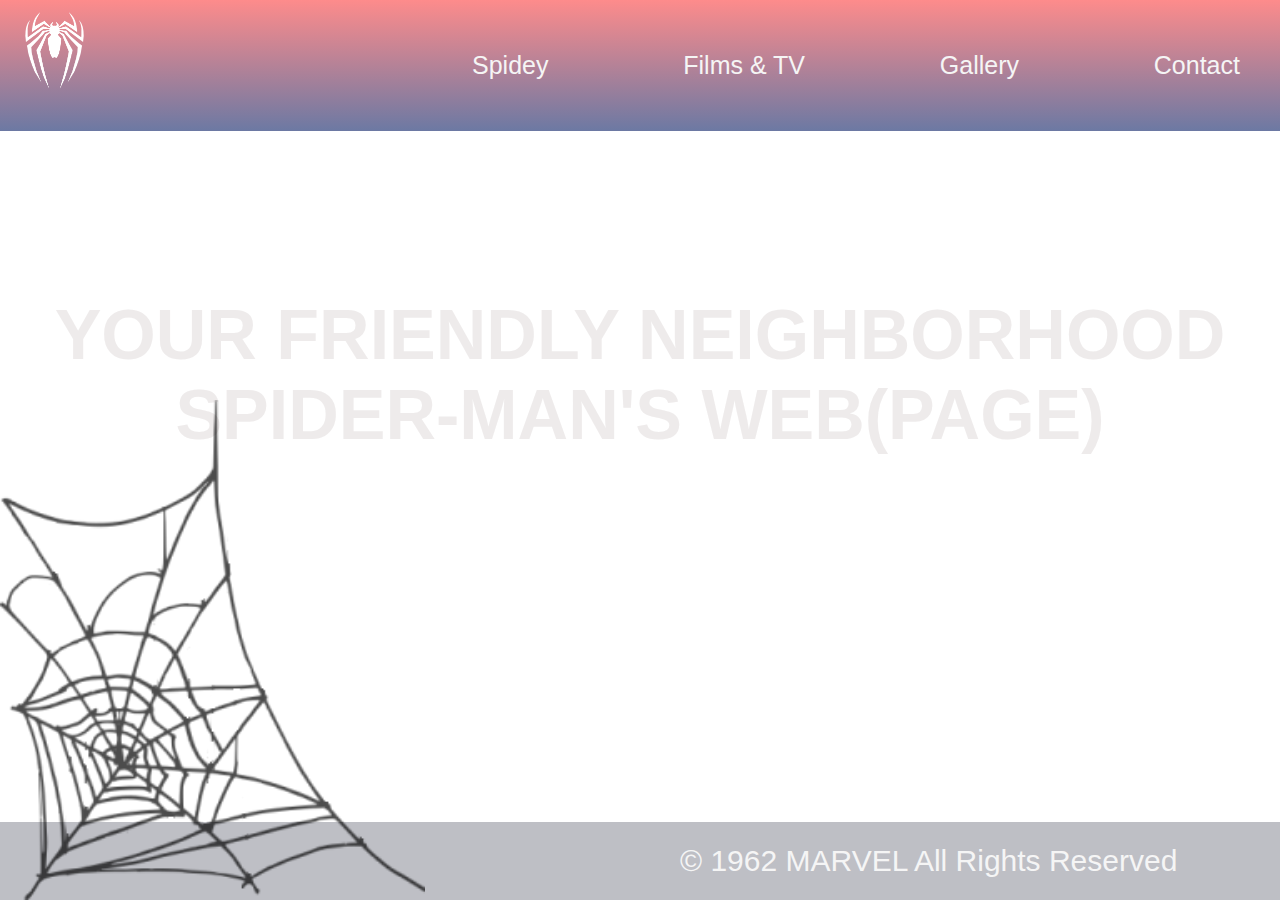
<file: index.html>
<!DOCTYPE html>
<html lang="en">
<head>
    <meta charset="UTF-8">
    <meta http-equiv="X-UA-Compatible" content="IE=edge">
    <meta name="viewport" content="width=device-width, initial-scale=1.0">
    <link rel="shortcut icon" href="./images/logo.png">
    <link rel="stylesheet" href="styles/styles.css">
    <link href="http://fonts.cdnfonts.com/css/the-amazing-spider-man" rel="stylesheet">
    <title>Spider-Man's Web(page)</title>
</head>
<body>
    <header>
        <nav class="nav-container">
            <ul>
                <li>
                    <a href="index.html">
                        <img src="./images/logowhite.png" alt="logo image" class="logo">
                    </a>                    
                </li>
            </ul>
            <ul class="menu-container">
                <li><a href="./pages/spidey.html">Spidey</a></li>
                <li><a href="./pages/films.html">Films & TV</a></li>
                <li><a href="./pages/gallery.html">Gallery</a></li>
                <li><a href="./pages/contact.html">Contact</a></li>
            </ul>
        </nav>
    </header>
    <main>        
        <h1>your friendly neighborhood spider-man's web(page)</h1>
    </main>
    <footer>
        <img src="./images/web-corner.png" alt="" class="web-corner">
        <p>© 1962 MARVEL All Rights Reserved</p>
    </footer>
</body>
</html>
</file>
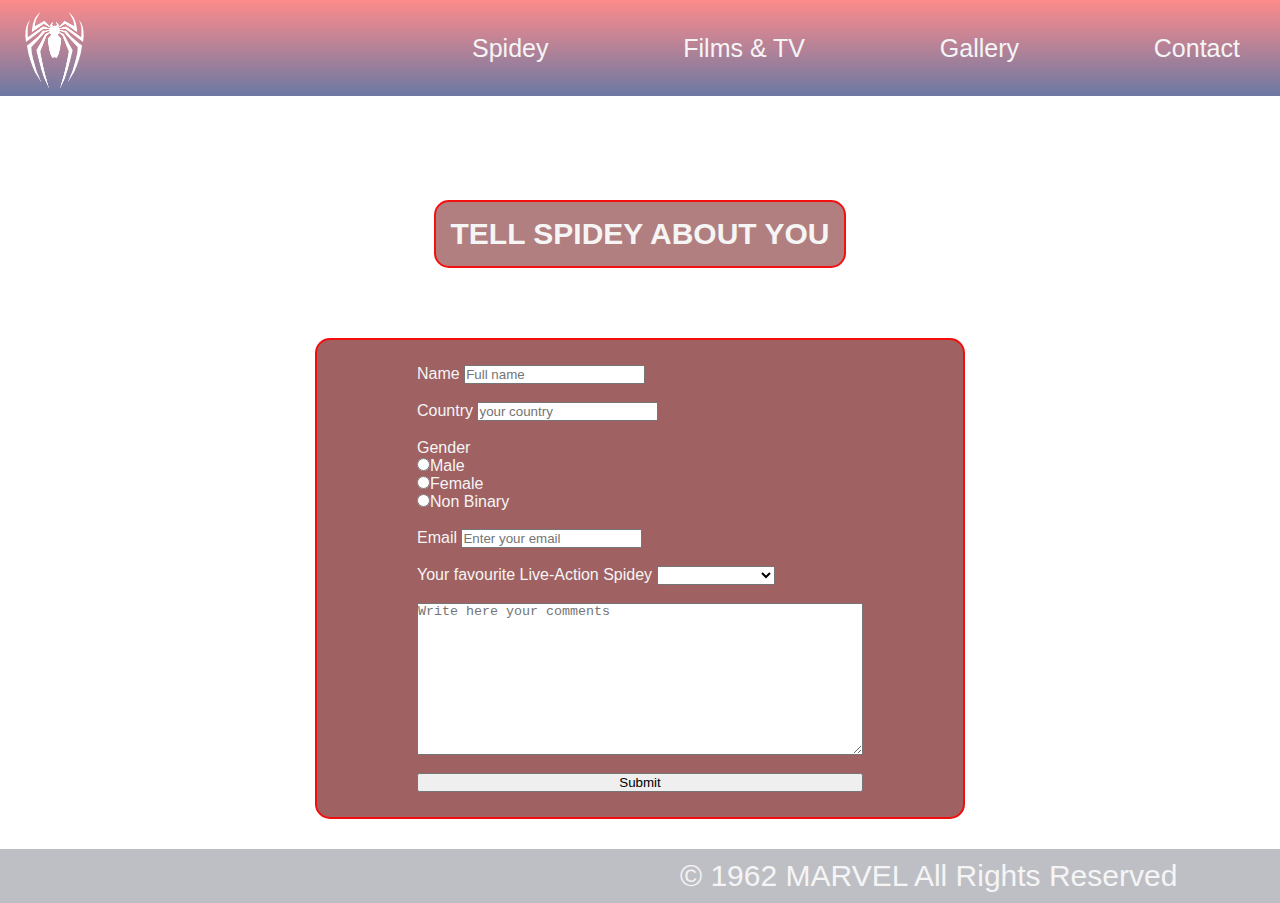
<file: pages/contact.html>
<!DOCTYPE html>
<html lang="en">
<head>
    <link rel="shortcut icon" href="../images/logo.png">
    <link rel="stylesheet" href="../styles/styles.css">
    <link href="http://fonts.cdnfonts.com/css/the-amazing-spider-man" rel="stylesheet">
    <title>Contact</title>
</head>
<body>
    <header>
        <nav class="nav-container">
            <ul>
                <li>
                    <a href="../index.html">
                        <img src="../images/logowhite.png" alt="logo image" class="logo">
                    </a>                    
                </li>
            </ul>
            <ul class="menu-container">
                <li><a href="./spidey.html">Spidey</a></li>
                <li><a href="./films.html">Films & TV</a></li>
                <li><a href="./gallery.html">Gallery</a></li>
                <li><a href="./contact.html">Contact</a></li>
            </ul>
        </nav>
    </header>
    <main class="main-contact">
        <h2 class="titleHtml">Tell Spidey about you</h2>
        <form action="">
                <label for="">Name
                    <input type="text" placeholder="Full name">
                </label>
                <br>
                <label for="">Country
                    <input type="text" placeholder="your country">
                </label>
                <br>
                <label for="gender">Gender
                    <br>
                    <input type="radio" name="gender">Male
                    <br>
                    <input type="radio" name="gender">Female
                    <br>
                    <input type="radio" name="gender">Non Binary
                </label>
                <br>
                <label for="">Email
                    <input type="email" placeholder="Enter your email">
                </label>
                <br>
                <label for="">Your favourite Live-Action Spidey
                    <select name="yourSpidey" id="">
                        <option value="none"></option>
                        <option value="tobey">Tobey Maguire</option>
                        <option value="andrew">Andrew Garfield</option>
                        <option value="tom">Tom Holland</option>
                    </select>
                </label>
                <br>
                <textarea name="comments" cols="40" rows="10" placeholder="Write here your comments"></textarea>
                <br>
                <input type="submit" value="Submit">
        </form><!-- 
        <section>
            <a href="#top">Go back to the top</a>
        </section> -->
    </main>
    <footer>
        <p>© 1962 MARVEL All Rights Reserved</p>
    </footer>
</body>
</html>
</file>
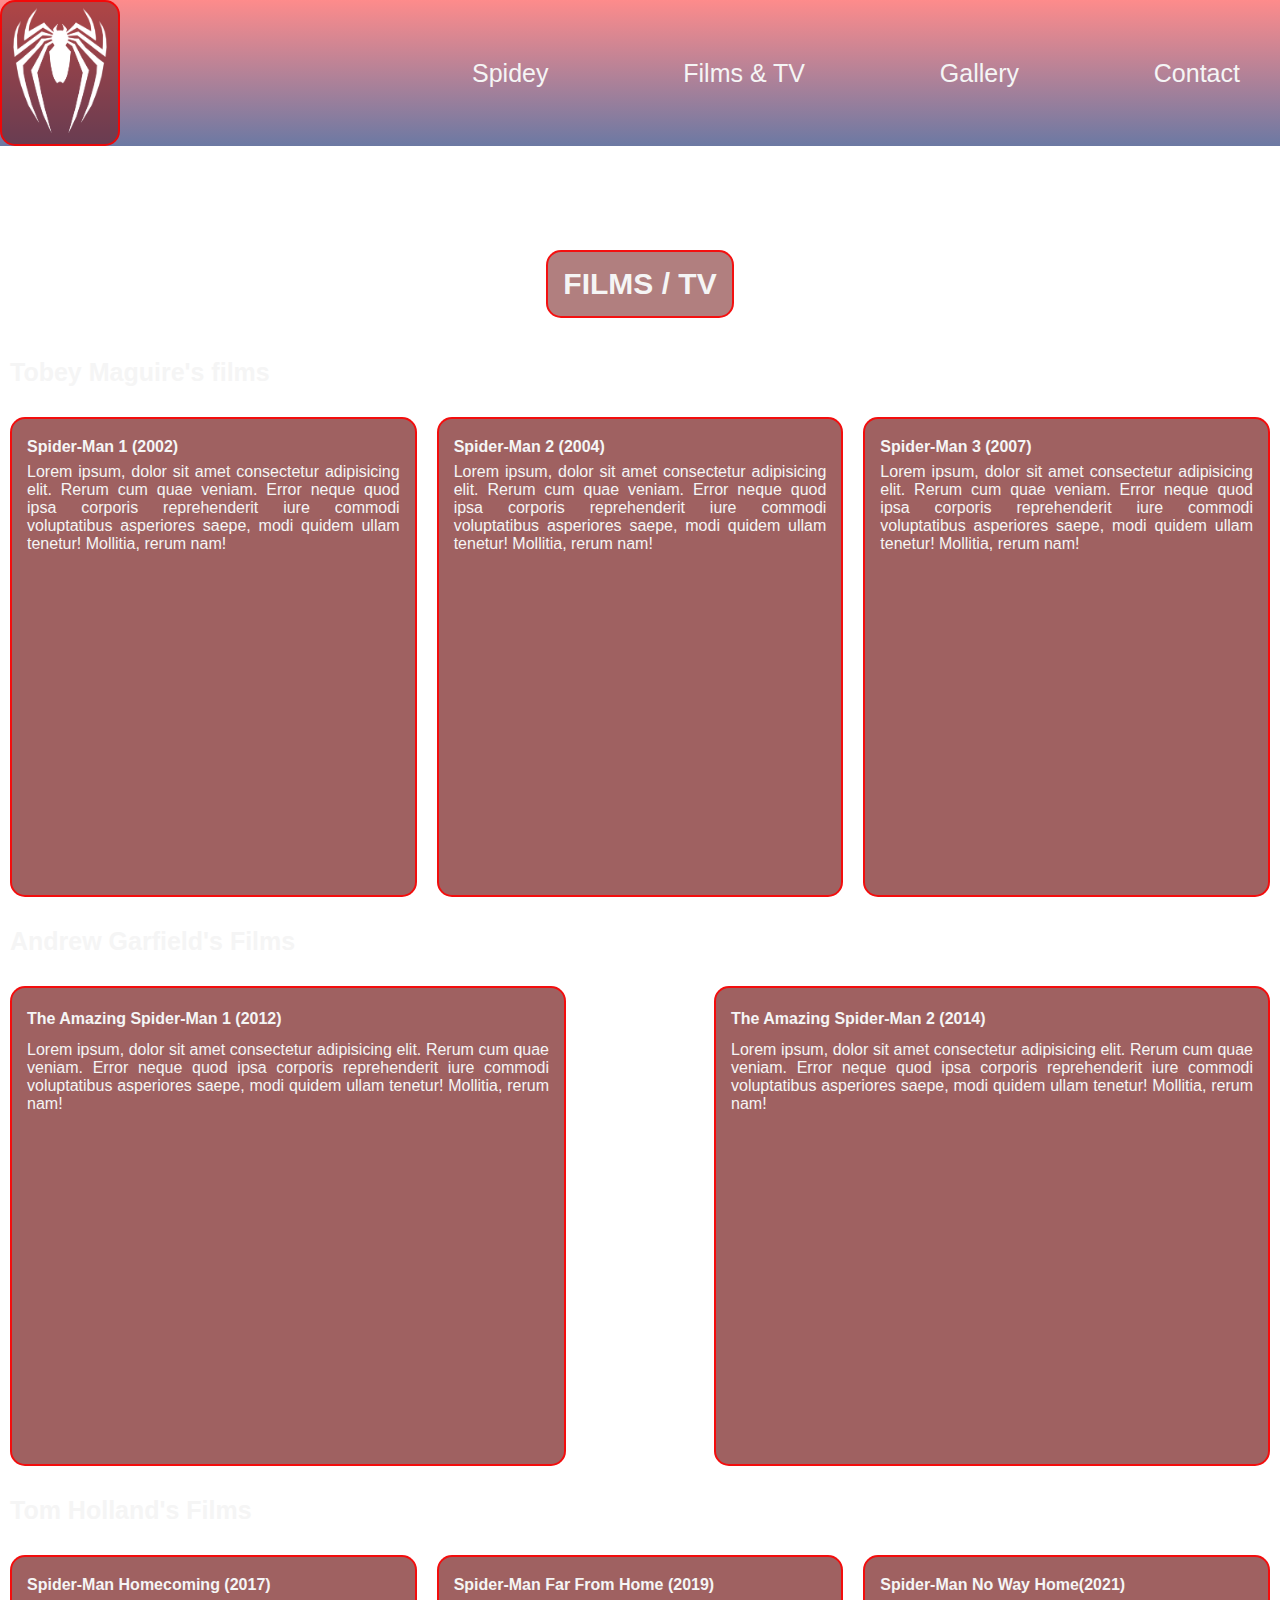
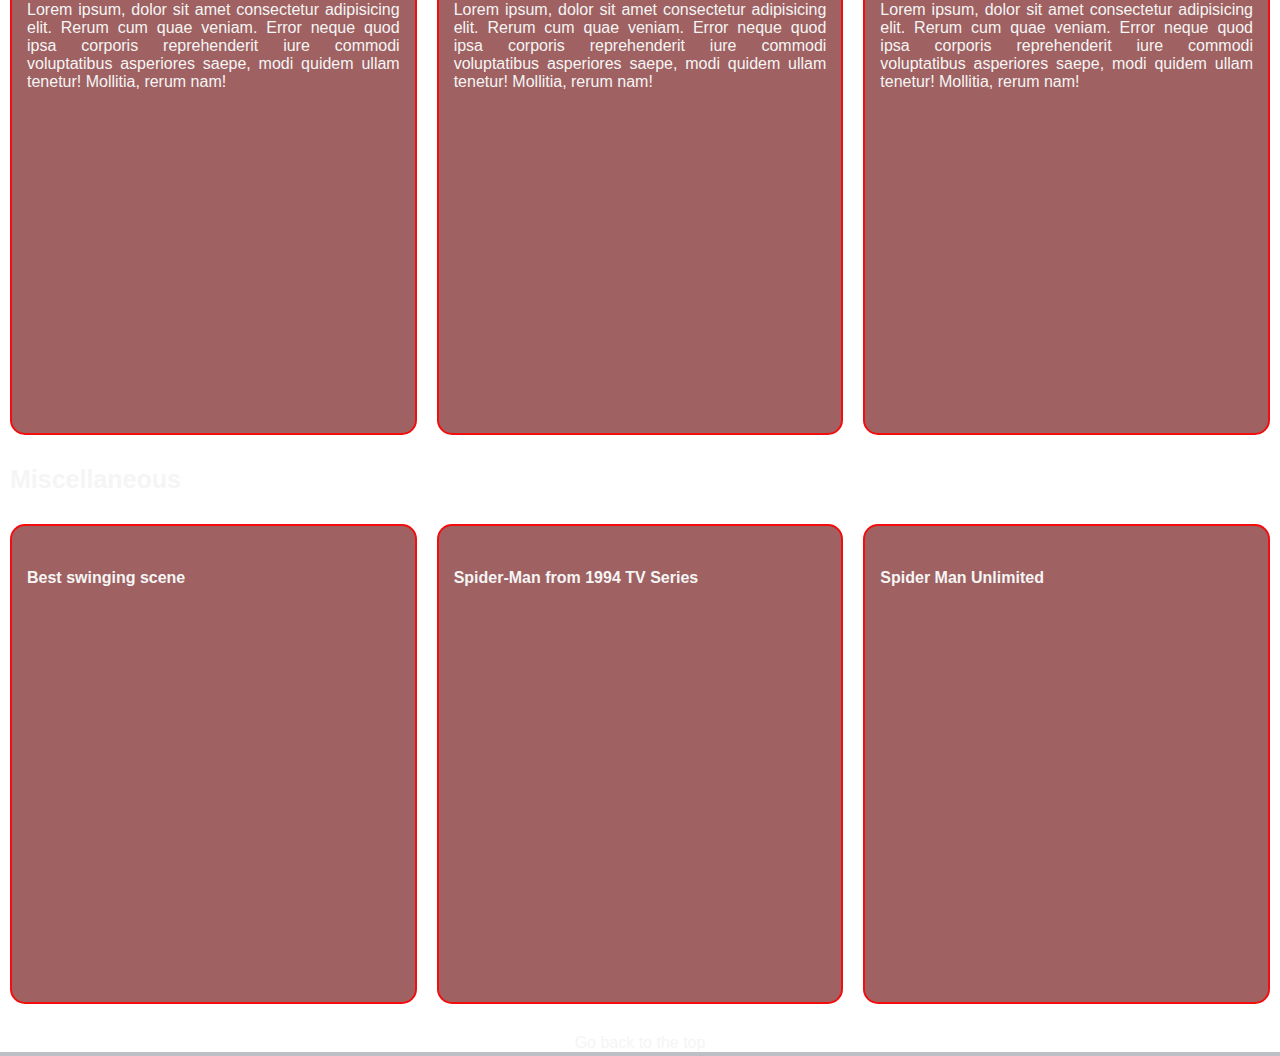
<file: pages/films.html>
<!DOCTYPE html>
<html lang="en">
<head>
    <link rel="shortcut icon" href="../images/logo.png">
    <link rel="stylesheet" href="../styles/styles.css">
    <link href="http://fonts.cdnfonts.com/css/the-amazing-spider-man" rel="stylesheet">
    <title>Films & TV</title>
</head>
<body>
    <header>
        <nav class="nav-container">
            <ul>
                <li>
                    <a href="../index.html">
                        <img src="../images/logowhite.png" alt="logo image" class="logo">
                    </a>                    
                </li>
            </ul>
            <ul class="menu-container">
                <li><a href="./spidey.html">Spidey</a></li>
                <li><a href="./films.html">Films & TV</a></li>
                <li><a href="./gallery.html">Gallery</a></li>
                <li><a href="./contact.html">Contact</a></li>
            </ul>
        </nav>
    </header>
    <main class="main-films">
        <h2 class="titleHtml">Films / TV</h2>
        <section class="grid-films">
            <h3>Tobey Maguire's films</h3>
            <div class="maguire-grid">
                <article>
                    <h4>Spider-Man 1 (2002)</h4>
                    <p>Lorem ipsum, dolor sit amet consectetur adipisicing elit. Rerum cum quae veniam. Error neque quod ipsa corporis reprehenderit iure commodi voluptatibus asperiores saepe, modi quidem ullam tenetur! Mollitia, rerum nam!</p>
                    <iframe src="https://www.youtube.com/embed/_yhFofFZGcc" title="YouTube video player" frameborder="0" allow="accelerometer; autoplay; clipboard-write; encrypted-media; gyroscope; picture-in-picture" allowfullscreen></iframe>
                </article>
                <article>
                    <h4>Spider-Man 2 (2004)</h4>
                    <p>Lorem ipsum, dolor sit amet consectetur adipisicing elit. Rerum cum quae veniam. Error neque quod ipsa corporis reprehenderit iure commodi voluptatibus asperiores saepe, modi quidem ullam tenetur! Mollitia, rerum nam!</p>
                    <iframe src="https://www.youtube.com/embed/1s9Yln0YwCw" title="YouTube video player" frameborder="0" allow="accelerometer; autoplay; clipboard-write; encrypted-media; gyroscope; picture-in-picture" allowfullscreen></iframe>
                </article>
                <article>
                    <h4>Spider-Man 3 (2007)</h4>
                    <p>Lorem ipsum, dolor sit amet consectetur adipisicing elit. Rerum cum quae veniam. Error neque quod ipsa corporis reprehenderit iure commodi voluptatibus asperiores saepe, modi quidem ullam tenetur! Mollitia, rerum nam!</p>
                    <iframe src="https://www.youtube.com/embed/wPosLpgMtTY" title="YouTube video player" frameborder="0" allow="accelerometer; autoplay; clipboard-write; encrypted-media; gyroscope; picture-in-picture" allowfullscreen></iframe>
                </article>
            </div>
            <h3>Andrew Garfield's Films</h3>
            <div class="garfield-grid">
                <article>
                    <h4>The Amazing Spider-Man 1 (2012)</h4>
                    <p>Lorem ipsum, dolor sit amet consectetur adipisicing elit. Rerum cum quae veniam. Error neque quod ipsa corporis reprehenderit iure commodi voluptatibus asperiores saepe, modi quidem ullam tenetur! Mollitia, rerum nam!</p>
                    <iframe src="https://www.youtube.com/embed/upwf8RsyNqQ" title="YouTube video player" frameborder="0" allow="accelerometer; autoplay; clipboard-write; encrypted-media; gyroscope; picture-in-picture" allowfullscreen></iframe>
                </article>
                <article>
                    <h4>The Amazing Spider-Man 2 (2014)</h4>
                    <p>Lorem ipsum, dolor sit amet consectetur adipisicing elit. Rerum cum quae veniam. Error neque quod ipsa corporis reprehenderit iure commodi voluptatibus asperiores saepe, modi quidem ullam tenetur! Mollitia, rerum nam!</p>
                    <iframe src="https://www.youtube.com/embed/nbp3Ra3Yp74" title="YouTube video player" frameborder="0" allow="accelerometer; autoplay; clipboard-write; encrypted-media; gyroscope; picture-in-picture" allowfullscreen></iframe>
                </article>
            </div>
            <h3>Tom Holland's Films</h3>
            <div class="holland-grid">
                <article>
                    <h4>Spider-Man Homecoming (2017)</h4>
                    <p>Lorem ipsum, dolor sit amet consectetur adipisicing elit. Rerum cum quae veniam. Error neque quod ipsa corporis reprehenderit iure commodi voluptatibus asperiores saepe, modi quidem ullam tenetur! Mollitia, rerum nam!</p>
                    <iframe src="https://www.youtube.com/embed/lCkVr1n1eCA" title="YouTube video player" frameborder="0" allow="accelerometer; autoplay; clipboard-write; encrypted-media; gyroscope; picture-in-picture" allowfullscreen></iframe>
                </article>
                <article>
                    <h4>Spider-Man Far From Home (2019)</h4>
                    <p>Lorem ipsum, dolor sit amet consectetur adipisicing elit. Rerum cum quae veniam. Error neque quod ipsa corporis reprehenderit iure commodi voluptatibus asperiores saepe, modi quidem ullam tenetur! Mollitia, rerum nam!</p>
                    <iframe src="https://www.youtube.com/embed/Nt9L1jCKGnE" title="YouTube video player" frameborder="0" allow="accelerometer; autoplay; clipboard-write; encrypted-media; gyroscope; picture-in-picture" allowfullscreen></iframe>
                </article>
                <article>
                    <h4>Spider-Man No Way Home(2021)</h4>
                    <p>Lorem ipsum, dolor sit amet consectetur adipisicing elit. Rerum cum quae veniam. Error neque quod ipsa corporis reprehenderit iure commodi voluptatibus asperiores saepe, modi quidem ullam tenetur! Mollitia, rerum nam!</p>
                    <iframe src="https://www.youtube.com/embed/r6t0czGbuGI" title="YouTube video player" frameborder="0" allow="accelerometer; autoplay; clipboard-write; encrypted-media; gyroscope; picture-in-picture" allowfullscreen></iframe>
                </article>
            </div>
            <h3>Miscellaneous</h3>
            <div class="miscellaneous-grid">
                <article>
                    <h4>Best swinging scene</h4>
                    <iframe src="https://www.youtube.com/embed/gNPy_CO4zqA" title="YouTube video player" frameborder="0" allow="accelerometer; autoplay; clipboard-write; encrypted-media; gyroscope; picture-in-picture" allowfullscreen></iframe>
                </article>
                <article>
                    <h4>Spider-Man from 1994 TV Series</h4>
                    <iframe src="https://www.youtube.com/embed/lSGaDS6LakQ" title="YouTube video player" frameborder="0" allow="accelerometer; autoplay; clipboard-write; encrypted-media; gyroscope; picture-in-picture" allowfullscreen></iframe>
                </article>
                <article>
                    <h4>Spider Man Unlimited</h4>
                    <iframe src="https://www.youtube.com/embed/MzLflJhtGFs" title="YouTube video player" frameborder="0" allow="accelerometer; autoplay; clipboard-write; encrypted-media; gyroscope; picture-in-picture" allowfullscreen></iframe>
                </article>
            </div>
        </section>
        <section>
            <a href="#top">Go back to the top</a>
        </section>
    </main>
    <footer>
        <p>© 1962 MARVEL All Rights Reserved</p>
    </footer>
</body>
</html>
</file>
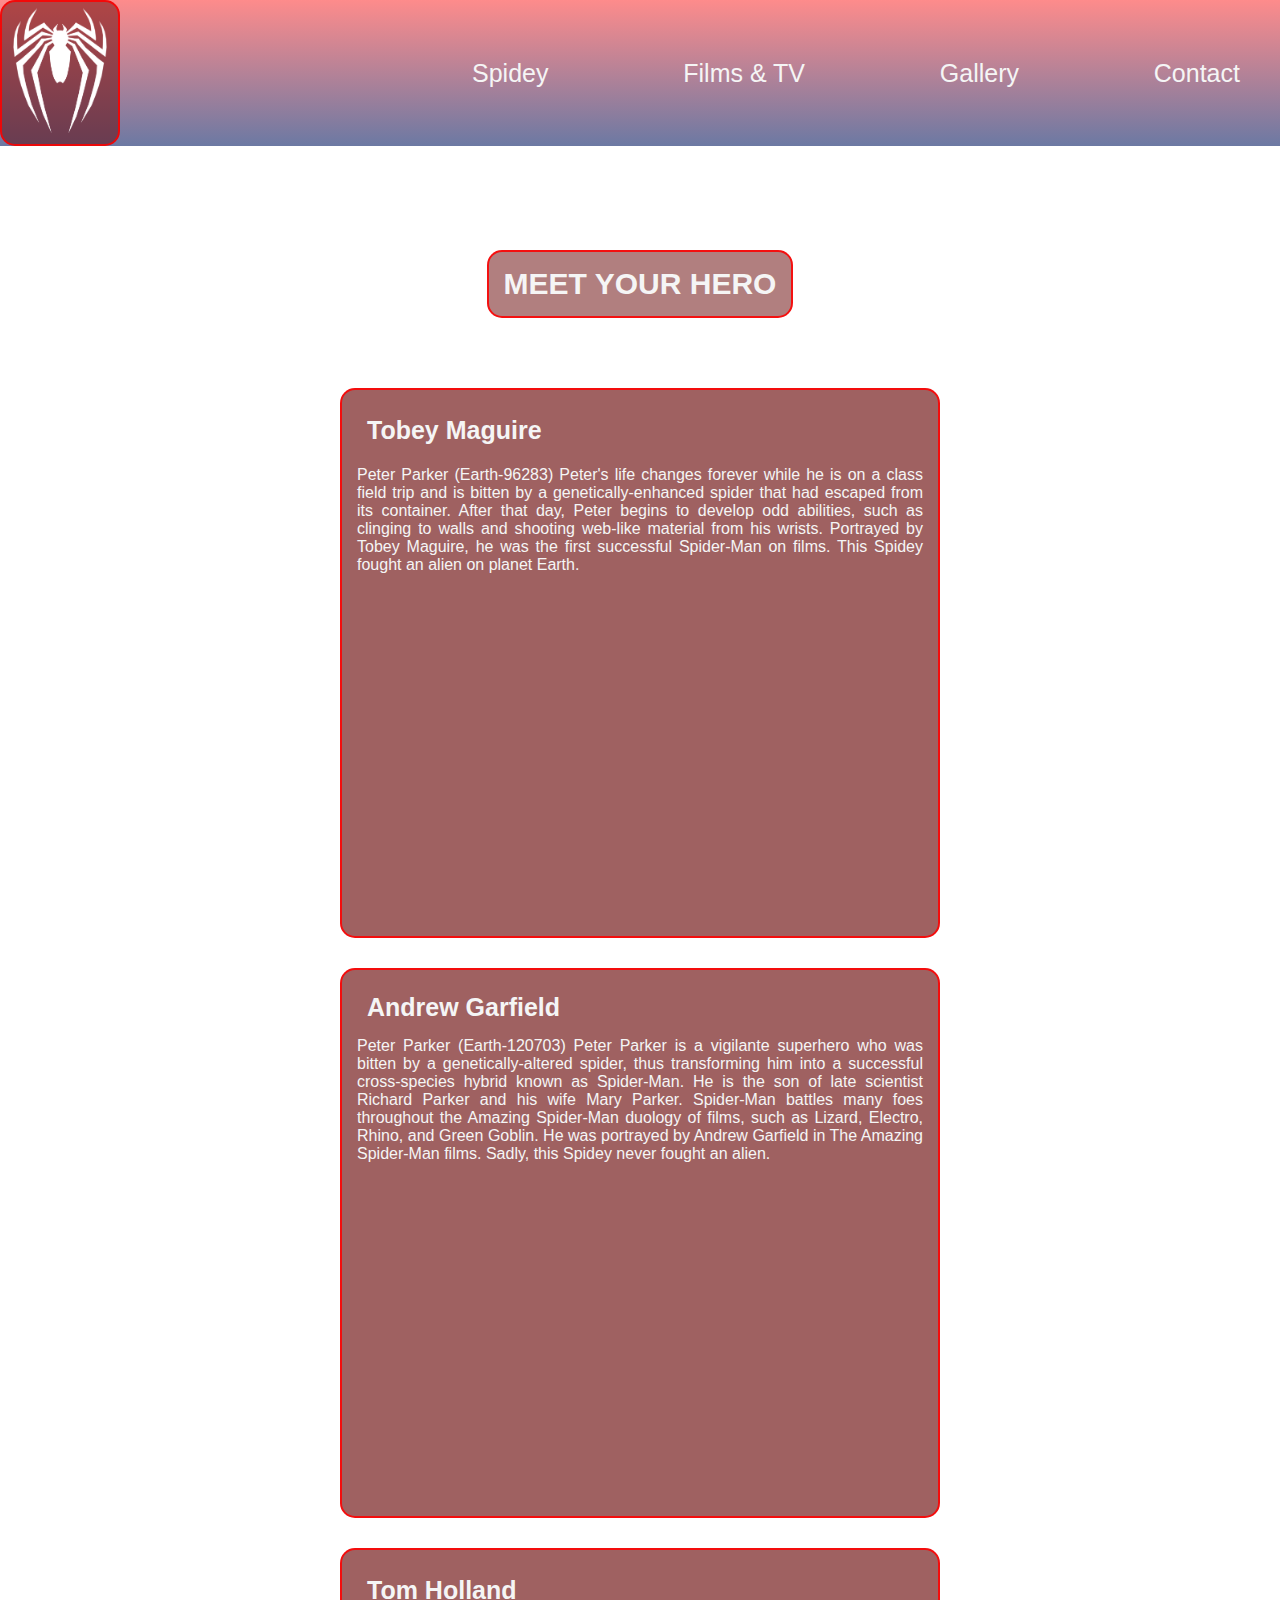
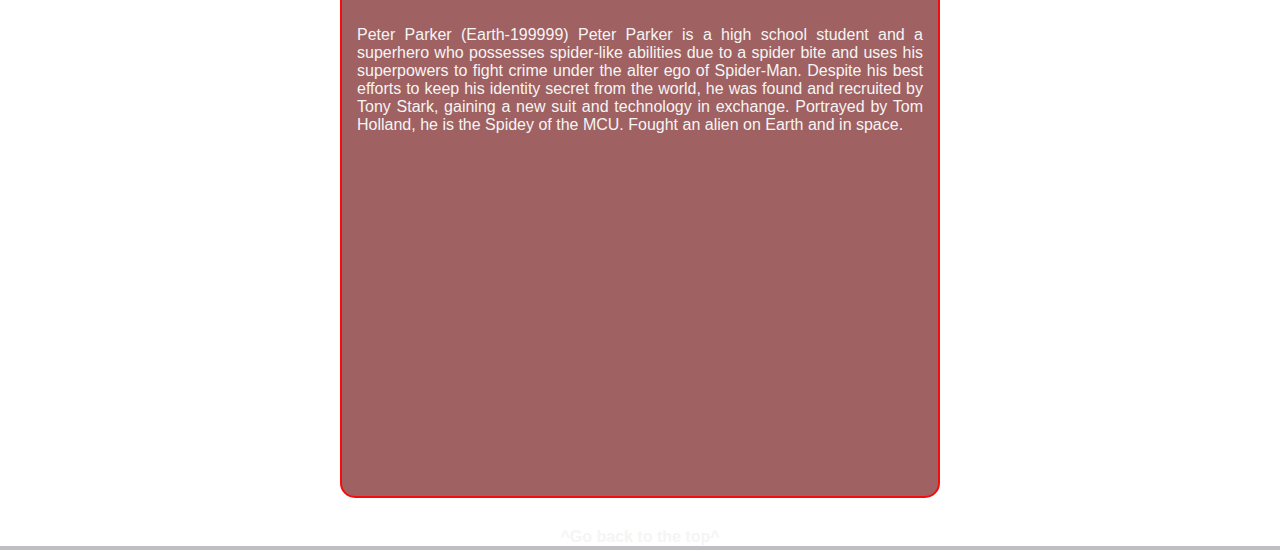
<file: pages/spidey.html>
<!DOCTYPE html>
<html lang="en">
<head>
    <link rel="shortcut icon" href="../images/logo.png">
    <link rel="stylesheet" href="../styles/styles.css">
    <link href="http://fonts.cdnfonts.com/css/the-amazing-spider-man" rel="stylesheet">
    <title>Spidey</title>
</head>
<body>
    <header>
        <nav class="nav-container">
            <ul>
                <li>
                    <a href="../index.html">
                        <img src="../images/logowhite.png" alt="logo image" class="logo">
                    </a>                    
                </li>
            </ul>
            <ul class="menu-container">
                <li><a href="./spidey.html">Spidey</a></li>
                <li><a href="./films.html">Films & TV</a></li>
                <li><a href="./gallery.html">Gallery</a></li>
                <li><a href="./contact.html">Contact</a></li>
            </ul>
        </nav>
    </header>
    <main class="main-spidey">
        <h2 class="titleHtml">Meet your hero</h2>
        <section>
            <article class="spidey_article1">
                <h3>Tobey Maguire</h3>
                <p>Peter Parker (Earth-96283)
                    Peter's life changes forever while he is on a class field trip and is bitten by a genetically-enhanced spider that had escaped from its container. After that day, Peter begins to develop odd abilities, such as clinging to walls and shooting web-like material from his wrists. Portrayed by Tobey Maguire, he was the first successful Spider-Man on films.
                    This Spidey fought an alien on planet Earth.</p>
                <iframe src="https://www.youtube.com/embed/zkeiEBaOOXA" title="YouTube video player" frameborder="0" allow="accelerometer; autoplay; clipboard-write; encrypted-media; gyroscope; picture-in-picture" allowfullscreen></iframe>
            </article>
            <article class="spidey_article2">
                <h3>Andrew Garfield</h3>
                <p>Peter Parker (Earth-120703)
                    Peter Parker is a vigilante superhero who was bitten by a genetically-altered spider, thus transforming him into a successful cross-species hybrid known as Spider-Man. He is the son of late scientist Richard Parker and his wife Mary Parker. Spider-Man battles many foes throughout the Amazing Spider-Man duology of films, such as Lizard, Electro, Rhino, and Green Goblin.
                    He was portrayed by Andrew Garfield in The Amazing Spider-Man films.
                    Sadly, this Spidey never fought an alien.</p>
                <iframe src="https://www.youtube.com/embed/bw3xEpQqJ9g" title="YouTube video player" frameborder="0" allow="accelerometer; autoplay; clipboard-write; encrypted-media; gyroscope; picture-in-picture" allowfullscreen></iframe>
            </article>
            <article class="spidey_article3">
                <h3>Tom Holland</h3>
                <p>Peter Parker (Earth-199999)
                    Peter Parker is a high school student and a superhero who possesses spider-like abilities due to a spider bite and uses his superpowers to fight crime under the alter ego of Spider-Man. Despite his best efforts to keep his identity secret from the world, he was found and recruited by Tony Stark, gaining a new suit and technology in exchange.
                    Portrayed by Tom Holland, he is the Spidey of the MCU.
                    Fought an alien on Earth and in space.</p>
                <iframe src="https://www.youtube.com/embed/5NycHfesqXg" title="YouTube video player" frameborder="0" allow="accelerometer; autoplay; clipboard-write; encrypted-media; gyroscope; picture-in-picture" allowfullscreen></iframe>
            </article>
        </section>
        <section>
            <a href="#top" class="goTop">^Go back to the top^</a>
        </section>
    </main>
    <footer>
        <p>© 1962 MARVEL All Rights Reserved</p>
    </footer>
</body>
</html>
</file>
<file: styles/styles.css>
* {
    margin: 0;
    padding: 0;
}

body {
    max-width: 1280px;
    height: 100vh;
    margin: auto;
    box-sizing: border-box;
    background-image: url('https://fc05.deviantart.net/fs71/i/2013/073/5/a/wallpaper___spider_man_movie_trilogy_pt1_back_logo_by_kalangozilla-d5y2anf.jpg');
    background-attachment: fixed;
    background-position: center;
    background-size: cover;
    font-size: 16px;
    font-family: Arial, Helvetica, sans-serif;
    color: whitesmoke;
    text-align: justify;
    display: flex;
    flex-direction: column;
    justify-content: space-between;
}

header {
    height: 10%;
    max-width: 100%;
    transition: height 2s;
}

header:hover {
    height: 150px;
}

.nav-container {
    width: 100%;
    height: 100%;
    display: flex;
    justify-content: space-between;
    background-image: linear-gradient(rgba(252, 9, 9, 0.472), rgba(29, 49, 114, 0.651));
}

.logo {
    height: 80px;
    padding-left: 20px;
    padding-top: 10px;
    transition: width 3s, height 2s;
}

.logo:hover {
    padding: 0;
    width: 110px;
    height: 130px;
}

h2 {
    margin: 40px auto;
    padding: 15px;
    font-size: 30px;
    font-family: 'THE AMAZING SPIDER-MAN', sans-serif;
    text-transform: uppercase;
    border: rgba(255, 0, 0, 0.87) solid 2px;
    border-radius: 15px;
    background-color: rgba(100, 0, 0, 0.5);

}

.menu-container {
    width: 60%;
    margin: 0;
    padding-right: 40px;
    display: flex;
    justify-content: space-between;
    align-items: center;
}
header nav ul {
    padding: 0;
}

header nav ul li {
    list-style-type: none;
    font-size: 25px;
    text-align: center;
}

header nav ul li:hover {
    border: rgba(255, 0, 0, 0.87) solid 2px;
    border-radius: 15px;
    background-color: rgba(100, 0, 0, 0.5);
    padding: 3px;
}

a{
    color: whitesmoke;
    text-transform: none;
    text-decoration-line: none;
}

main {
    height: 80%;
    padding-top: 5%;
}

h1 {
    padding-top: 100px;
    font-family: 'THE AMAZING SPIDER-MAN', sans-serif;
    text-transform: uppercase;
    font-size: 70px;
    color: rgba(235, 232, 232, 0.876);
    text-align: center;
}

h3 {
    margin-left: 10px;
    font-size: 25px;
}

footer {
    height: 10%;
    padding-right: 30px;
    position: relative;
    display: flex;
    justify-content: flex-end;
    align-items: center;
    background-color: rgb(4 6 32 / 26%);
}

.web-corner {
    height: 500px;
    opacity: 0.7;
    position: absolute;
    left: 0px;
    bottom: 0px;
}

footer p {
    width: 520px;
    padding: 10px 50px;
    font-size: 30px;
    color: whitesmoke;
}

/* Spidey html */
.main-spidey {
    height: auto;
    display: flex;
    flex-direction: column;
    align-items: center;
}

.spidey_article1, .spidey_article2, .spidey_article3 {
    width: 600px;
    height: 550px;    
    margin: 30px auto;
    padding: 15px;
    box-sizing: border-box;
    display: flex;
    flex-direction: column;
    justify-content: space-around;
    border: rgba(255, 0, 0, 0.87) solid 2px;
    border-radius: 15px;
    background-color: rgb(100 0 0 / 62%);
}

iframe {
    border-radius: 15px;
    height: 315px;
}

.goTop {
    font-weight: bold;
}

/* films html */
.main-films {
    height: auto;
    display: flex;
    flex-direction: column;
    align-items: center;
}

.main-films article {
    max-width: 600px;
    height: 480px;    
    margin: 30px 10px;
    padding: 15px;
    box-sizing: border-box;
    display: flex;
    flex-direction: column;
    justify-content: space-around;
    border: rgba(255, 0, 0, 0.87) solid 2px;
    border-radius: 15px;
    background-color: rgb(100 0 0 / 62%);
}

.maguire-grid {
    display: grid;
    grid-template-columns: repeat(3, 1fr);
}

.garfield-grid {
    display: grid;
    grid-template-columns: 45% 45%;
    grid-column-gap: 10%;
}

.holland-grid {
    display: grid;
    grid-template-columns: repeat(3, 1fr);
}

.miscellaneous-grid {
    display: grid;
    grid-template-columns: repeat(3, 1fr);
}

/* gallery html */

.main-gallery {
    height: auto;
    display: flex;
    flex-direction: column;
    align-items: center;
}

.grid-gallery {
    height: auto;    
    margin: 30px auto;
    padding: 15px;
    box-sizing: border-box;
    display: grid;
    grid-template-columns: repeat(3, 2fr);
    border: rgba(255, 0, 0, 0.87) solid 2px;
    border-radius: 15px;
    background-color: rgb(100 0 0 / 62%);
}
.grid-gallery img {
    max-width: 350px;
    /* transition: width 6s, height 2s; */
}

.grid-gallery img:hover {
    transform: skew(15deg);
}

/* contact html */

.main-contact {
   /*  height: 80%; */
    display: flex;
    flex-direction: column;
    align-items: center;
}

.main-contact form {
    width: 650px;
    height: auto;    
    margin: 30px auto;
    padding: 25px 100px;
    box-sizing: border-box;
    display: flex;
    flex-direction: column;
    justify-content: space-around;
    border: rgba(255, 0, 0, 0.87) solid 2px;
    border-radius: 15px;
    background-color: rgb(100 0 0 / 62%);
}


/* media queries */

/*smartphone 480px horizontal-  tablet vertical entre 480 a 768px */

/* smartphone */
@media only screen and (max-width: 480px) {
    body {
        max-width: 480px;
        height: 100vh;
    }

    header {
        max-width: 100%;
        height: 35vh;
        background-image: linear-gradient(rgba(252, 9, 9, 0.472), rgba(29, 49, 114, 0.651));
    }

    .nav-container {
        width: 100%;
        height: 100%;
        display: flex;
        flex-direction: column;
        justify-content: space-between;
        
    }

    .logo {
        height: 80px;
        padding: 10px 0 0 0;
    }

    header nav .menu-container {
        margin: auto;
        padding: 0;
        display: flex;
        flex-direction: column;
    }

    header nav .menu-container li {
        font-size: 20px;
        padding-bottom: 10px;
    }

    h1 {
        margin: auto;
        padding: 30% 62px;
        font-size: 40px;
    }

    .web-corner {
        height: 300px;
        opacity: 0.5;
        position: absolute;
        left: 0px;
        bottom: 0px;
    }

    footer p{
        font-size: 20px;
    }

    /* spidey */
    
    .spidey_article1, .spidey_article2, .spidey_article3 {
        max-width: 300px;
        height: 550px;    
        margin: 30px auto;
        padding: 15px;
    }

    /* films & Tv */

    .main-films {
        max-width: 310px;
        height: auto;
        margin: auto;
    }
    
    .main-films article {
        max-width: 300px;
        height: auto;    
        margin: auto;
        padding: 15px;
    }

    .main-films h3 {
        margin: 15px 10px;
    }
    
    .maguire-grid {
        display: grid;
        grid-template-columns: 1fr;
        grid-template-rows: repeat(3, 1fr);
        grid-row-gap: 15px;
    }
    
    .garfield-grid {
        display: grid;
        grid-template-columns: 1fr;
        grid-template-rows: repeat(2, 1fr);
        grid-row-gap: 15px;
    }
    
    .holland-grid {
        display: grid;
        grid-template-columns: 1fr;
        grid-template-rows: repeat(3, 1fr);
        grid-row-gap: 15px;
    }
    
    .miscellaneous-grid {
        display: grid;
        grid-template-columns: 1fr;
        grid-template-rows: repeat(3, 1fr);
        grid-row-gap: 15px;
    }

    /* gallery */

    .main-gallery {
        max-width: 300px;
        margin: auto;
        height: auto;
    }
    
    .grid-gallery {
        display: flex;
        flex-direction: column;
        align-items: center;
    }
    .grid-gallery img {
        max-width: 280px;
        height: auto;
        padding: 5px;
    }

    /* contact */

    .main-contact {
        max-width: 300px;
        height: auto;
        margin: auto;
    }

    .main-contact h2 {
        text-align: center;
        padding-bottom: 0;
    }
    
    .main-contact form {
        max-width: 300px;
       /*  height: auto;  */   
        margin: auto auto 10px;
        padding: 25px;
    }
    
}

@media only screen and (min-width: 481px) and (max-width: 768px) {
    body {
        max-width: 768px;
        height: 100vh;
    }
    header {
        max-width: 100%;
        height: 35vh;
        background-image: linear-gradient(rgba(252, 9, 9, 0.472), rgba(29, 49, 114, 0.651))
        /* position: fixed; */
    }

    .nav-container {
        width: 100%;
        height: 100%;
        display: grid;
        grid-template-columns: 40% 60%;
    }

    header nav ul {
        padding: 0;
        margin: auto;
    }

    .logo {
        height: 160px;
    }

    header nav .menu-container {
        margin: auto;
        padding: 0;
        display: flex;
        flex-direction: column;
        align-items: center;
    }

    header nav .menu-container li {
        font-size: 30px;
        padding-bottom: 15px;
    }

    h1 {
        margin: auto;
        padding: 30% 62px;
        font-size: 40px;
    }

    .web-corner {
        height: 300px;
        opacity: 0.5;
        position: absolute;
        left: 0px;
        bottom: 0px;
    }

    footer p{
        font-size: 20px;
    }

    /* spidey */
    
    .spidey_article1, .spidey_article2, .spidey_article3 {
        max-width: 460px;
        height: 550px;    
        margin: 30px auto;
        padding: 15px;
        box-sizing: border-box;
        display: flex;
        flex-direction: column;
        justify-content: space-around;
        border: rgba(255, 0, 0, 0.87) solid 2px;
        border-radius: 15px;
        background-color: rgb(100 0 0 / 62%);
    }

    /* films & Tv */

    .main-films {
        max-width: 460px;
        height: auto;
        margin: auto;
    }
    
    .main-films article {
        max-width: 460px;
        height: auto;    
        margin: auto;
        padding: 15px;
    }

    .main-films h3 {
        margin: 15px 10px;
    }
    
    .maguire-grid {
        display: grid;
        grid-template-columns: 1fr;
        grid-template-rows: repeat(3, 1fr);
        grid-row-gap: 15px;
    }
    
    .garfield-grid {
        display: grid;
        grid-template-columns: 1fr;
        grid-template-rows: repeat(2, 1fr);
        grid-row-gap: 15px;
    }
    
    .holland-grid {
        display: grid;
        grid-template-columns: 1fr;
        grid-template-rows: repeat(3, 1fr);
        grid-row-gap: 15px;
    }
    
    .miscellaneous-grid {
        display: grid;
        grid-template-columns: 1fr;
        grid-template-rows: repeat(3, 1fr);
        grid-row-gap: 15px;
    }

    /* gallery */

    .main-gallery {
        max-width: 460px;
        margin: auto;
        height: auto;
    }
    
    .grid-gallery {
        display: flex;
        flex-direction: column;
        align-items: center;
    }
    .grid-gallery img {
        max-width: 450px;
        height: auto;
        padding: 5px;
    }

    /* contact html */

    .main-contact {
    max-width: 460px;
    height: auto;
    margin: auto;
    }

    .main-contact h2 {
    margin: 0 auto;
    }
    
    .main-contact form {
    width: 460px;
    height: auto;    
    margin: 10px auto;
    padding: 25px 100px;
    box-sizing: border-box;
    display: flex;
    flex-direction: column;
    justify-content: space-around;
    border: rgba(255, 0, 0, 0.87) solid 2px;
    border-radius: 15px;
    background-color: rgb(100 0 0 / 62%);
}
       
}
</file>
